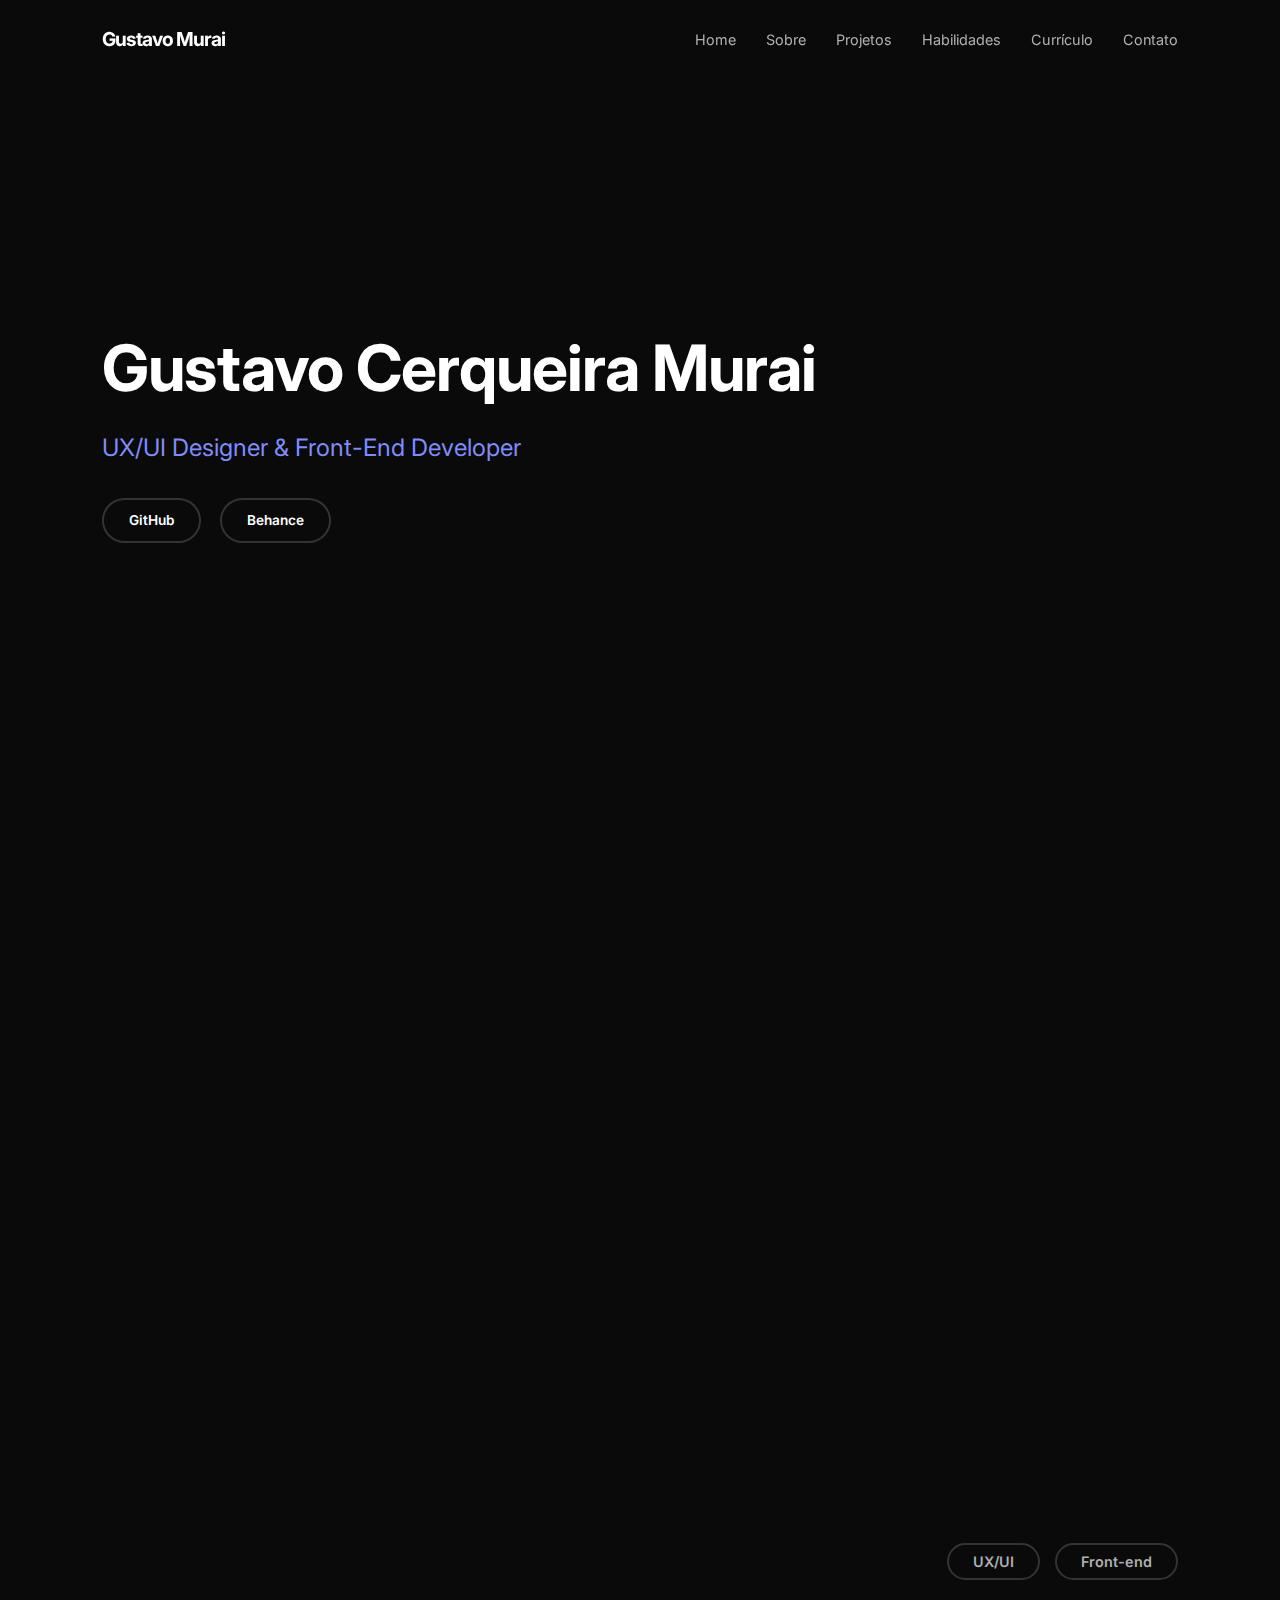
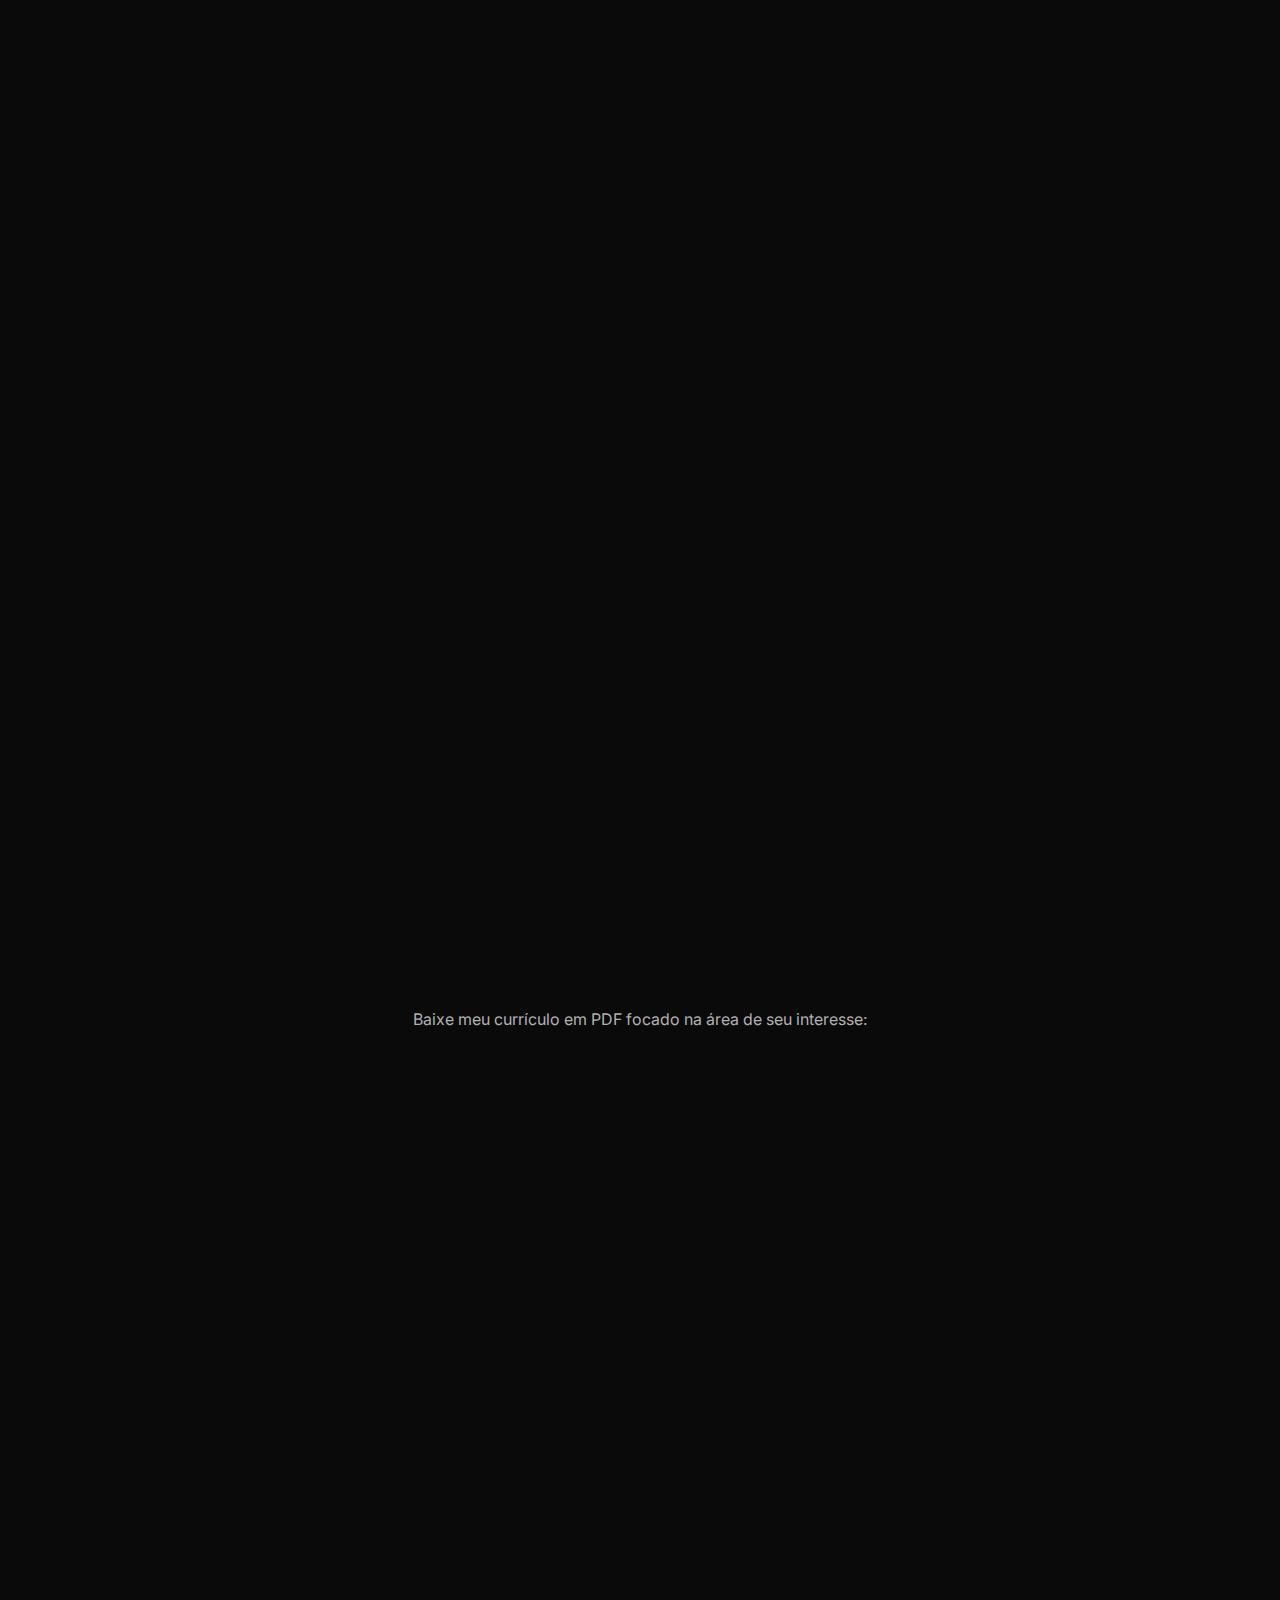
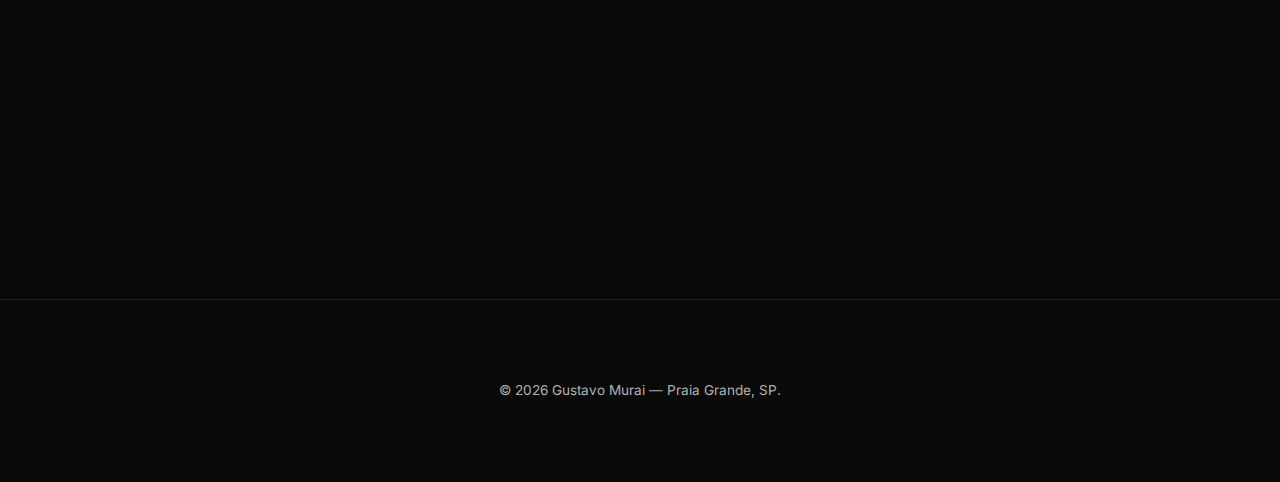
<file: index.html>
<!DOCTYPE html>
<html lang="pt-BR">
<head>
    <meta charset="UTF-8">
    <meta name="viewport" content="width=device-width, initial-scale=1.0">
    <title>Gustavo Murai | UX/UI & Front-End</title>
    <link rel="stylesheet" href="style.css">
    <link rel="preconnect" href="https://fonts.googleapis.com">
    <link rel="preconnect" href="https://fonts.gstatic.com" crossorigin>
    <link href="https://fonts.googleapis.com/css2?family=Inter:wght@300;400;600;700&display=swap" rel="stylesheet">
</head>
<body>

<nav aria-label="Navegação principal">
    <div class="logo">Gustavo Murai</div>
    
    <div class="mobile-menu">
        <div class="line1"></div>
        <div class="line2"></div>
        <div class="line3"></div>
    </div>

    <ul class="nav-list">
        <li><a href="#hero">Home</a></li>
        <li><a href="#sobre">Sobre</a></li>
        <li><a href="#projetos">Projetos</a></li>
        <li><a href="#habilidades">Habilidades</a></li>
        <li><a href="#curriculo">Currículo</a></li>
        <li><a href="#contato" class="btn-contato">Contato</a></li>
    </ul>
</nav>

<main>
    <header id="hero">
        <div class="hero-content">
            <h1>Gustavo Cerqueira Murai</h1>
            <p class="subtitle">UX/UI Designer & Front-End Developer</p>
            <div class="hero-links">
                <a href="https://github.com/gustavomurai" target="_blank" class="btn-hero">GitHub</a>
                <a href="https://www.behance.net/gustavomurai" target="_blank" class="btn-hero">Behance</a>
            </div>
        </div>
    </header>

    <section id="sobre">
        <div class="sobre-container">
            <div class="sobre-texto">
                <h2 class="section-title">Sobre Mim</h2>
                <p>Sou um <strong>Desenvolvedor Front-End e UX/UI Designer</strong> que atua na ponte entre a criatividade e a engenharia. Não apenas desenho interfaces no Figma, mas as transformo em código funcional, performático e acessível.</p>
                <p>Graduando em Análise e Desenvolvimento de Sistemas pelo <strong>IFSP</strong> e com formação em UX Design pela <strong>Alura</strong>, possuo sólida base técnica em <strong>HTML, CSS, JavaScript, Angular e Node.js</strong>, aliada a metodologias ágeis como Scrum e Kanban.</p>
                <p>Meu foco é transformar problemas complexos em soluções digitais intuitivas, aplicando Design Thinking e UCD (Design Centrado no Usuário) para entregar produtos que geram impacto real.</p>
            </div>
            <div class="sobre-foto">
                <img src="images/perfil.jpg" alt="Foto de perfil de Gustavo Murai">
            </div>
        </div>
    </section>

    <section id="projetos">
        <div class="projetos-header">
            <h2 class="section-title">Projetos</h2>
            <div class="filter-buttons">
                <button class="filter-btn" data-filter="ux">UX/UI</button>
                <button class="filter-btn" data-filter="front">Front-end</button>
            </div>
        </div>
        <div class="grid-projetos">
            <article class="card" data-category="ux" data-link="https://www.behance.net/gallery/220600085/Gusto-UXUI-de-App-Mobile-para-Cafeteria">
                <img src="images/gusto-thumbnail.png" alt="Projeto Gusto Cafeteria">
                <div class="card-info">
                    <h3>Gusto – App de Cafeteria <span class="project-tag ux">UX/UI</span></h3>
                    <p>Design System completo com componentes reutilizáveis e foco em usabilidade.</p>
                </div>
            </article>
            <article class="card" data-category="ux" data-link="https://www.behance.net/gallery/235451487/Doativa-UXUI-de-App-Mobile-para-Doacao">
                <img src="images/doativa-thumbnail.png" alt="Projeto Doativa">
                <div class="card-info">
                    <h3>Doativa <span class="project-tag ux">UX/UI</span></h3>
                    <p>Projeto de UX/UI voltado à inclusão social e arquitetura da informação.</p>
                </div>
            </article>
            <article class="card" data-category="ux" data-link="https://www.behance.net/gallery/220630751/Gusto-UXUI-de-App-Mobile-para-game-infantil">
                <img src="images/gusto-game-thumbnail.png" alt="Projeto Gusto Game Infantil">
                <div class="card-info">
                    <h3>Gusto – Game Infantil <span class="project-tag ux">UX/UI</span></h3>
                    <p>App mobile com interface lúdica e gamificada, focado na experiência do usuário infantil.</p>
                </div>
            </article>
            <article class="card" data-category="front" data-link="https://github.com/gustavomurai/Aplicativo-Clima">
                <img src="images/clima-thumbnail.png" alt="Dashboard de Clima">
                <div class="card-info">
                    <h3>Dashboard de Clima <span class="project-tag front">Front-end</span></h3>
                    <p>Interface responsiva com integração de APIs e dados em tempo real.</p>
                </div>
            </article>
            <article class="card" data-category="front" data-link="https://github.com/gustavomurai/gestao-tarefas-oficial">
                <img src="images/gestao-tarefas-thumbnail.png" alt="Gestão de Tarefas Online">
                <div class="card-info">
                    <h3>Gestão de Tarefas Online <span class="project-tag front">Front-end</span></h3>
                    <p>CRUD para gestão de tarefas, desenvolvido com Angular no front-end e Node.js no back-end.</p>
                </div>
            </article>
        </div>
    </section>

    <section id="habilidades">
        <h2 class="section-title">Habilidades Técnicas</h2>
        <div class="skills-wrapper">
            
            <div class="skill-category">
                <h3 class="skill-title ux">UX/UI Design</h3>
                <div class="skills-list ux">
                    <span>Figma</span>
                    <span>UX Research</span>
                    <span>Design Thinking</span>
                    <span>Wireframing</span>
                    <span>Prototipagem</span>
                    <span>Design System</span>
                    <span>Atomic Design</span>
                    <span>User Flows</span>
                    <span>Usabilidade</span>
                    <span>Acessibilidade (WCAG)</span>
                </div>
            </div>

            <div class="skill-category">
                <h3 class="skill-title front">Front-End</h3>
                <div class="skills-list front">
                    <span>HTML5</span>
                    <span>CSS3</span>
                    <span>JavaScript</span>
                    <span>TypeScript</span>
                    <span>Angular</span>
                    <span>React</span>
                    <span>Responsividade</span>
                    <span>Flexbox</span>
                    <span>CSS Grid</span>
                    <span>Animações CSS</span>
                    <span>APIs REST</span>
                </div>
            </div>

            <div class="skill-category">
                <h3 class="skill-title tools">Ferramentas & Dados</h3>
                <div class="skills-list tools">
                    <span>Git</span>
                    <span>GitHub</span>
                    <span>Node.js</span>
                    <span>SQL Server</span>
                    <span>Power BI</span>
                    <span>VS Code</span>
                </div>
            </div>

            <div class="skill-category">
                <h3 class="skill-title general">Soft Skills</h3>
                <div class="skills-list general">
                    <span>Metodologias Ágeis (Scrum)</span>
                    <span>Trabalho em Equipe</span>
                    <span>Comunicação</span>
                    <span>Resolução de Problemas</span>
                    <span>Inglês Avançado</span>
                </div>
            </div>

        </div>
    </section>

    <section id="curriculo">
        <h2 class="section-title">Currículo</h2>
        <p class="curriculo-texto">Baixe meu currículo em PDF focado na área de seu interesse:</p>
        <div class="curriculo-container">
            <a href="documents/curriculo-ux-ui.pdf" download class="card-curriculo">
                <div class="icon-cv">🎨</div>
                <div class="info-cv">
                    <h3>UX/UI Designer</h3>
                    <span>Baixar PDF</span>
                </div>
            </a>
            <a href="documents/curriculo-front-end.pdf" download class="card-curriculo">
                <div class="icon-cv">💻</div>
                <div class="info-cv">
                    <h3>Front-End Dev</h3>
                    <span>Baixar PDF</span>
                </div>
            </a>
        </div>
    </section>

    <section id="contato">
        <h2 class="section-title">Contato</h2>
        <p class="contato-texto">Estou disponível para novos projetos e oportunidades. <br> Sinta-se à vontade para me mandar um "oi" ou discutir uma ideia.</p>
        <div class="email-destaque">muraigustavo@gmail.com</div>
        <div class="contato-links">
            <a href="https://www.linkedin.com/in/gustavomurai/" target="_blank" rel="noopener noreferrer" class="btn-social">LinkedIn</a>
            <a href="https://github.com/gustavomurai" target="_blank" rel="noopener noreferrer" class="btn-social">GitHub</a>
        </div>
    </section>
</main>

<footer>
    <p>&copy; 2026 Gustavo Murai — Praia Grande, SP.</p>
</footer>

<script src="script.js"></script>
</body>
</html>
</file>
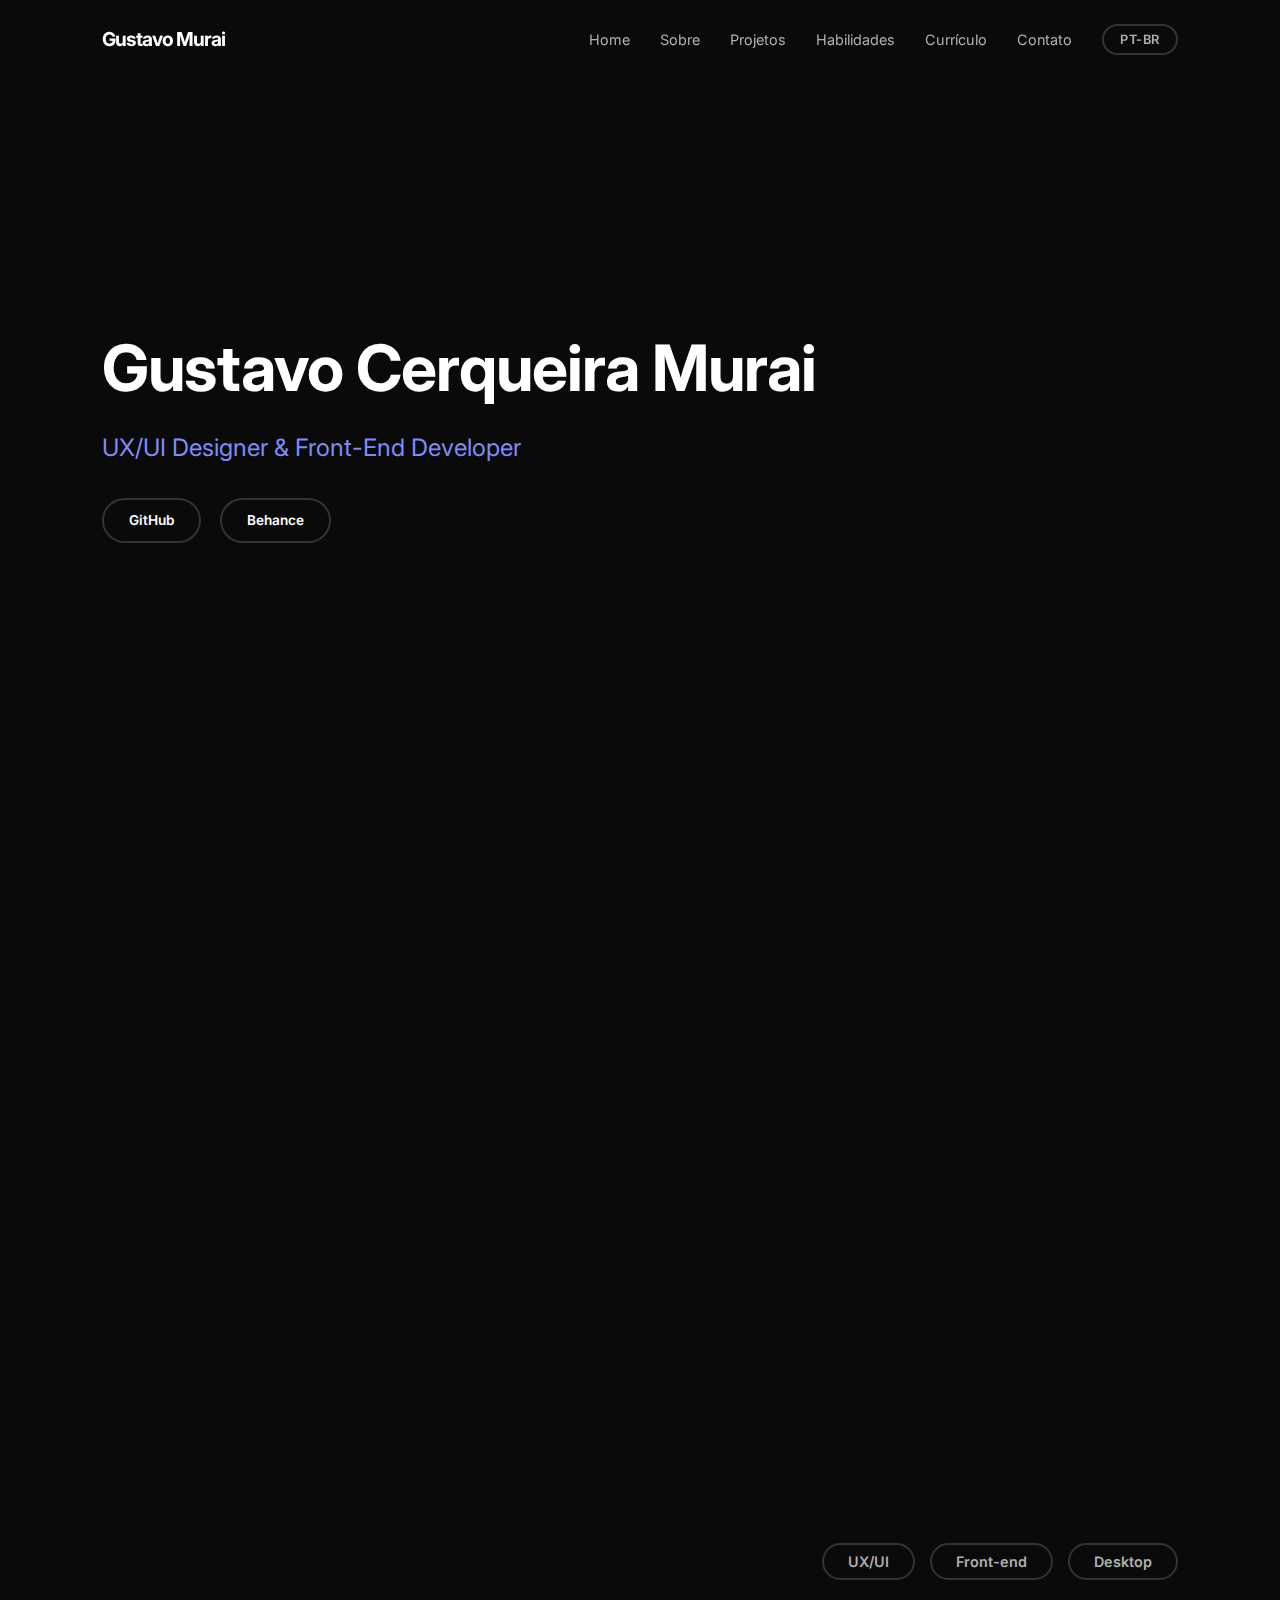
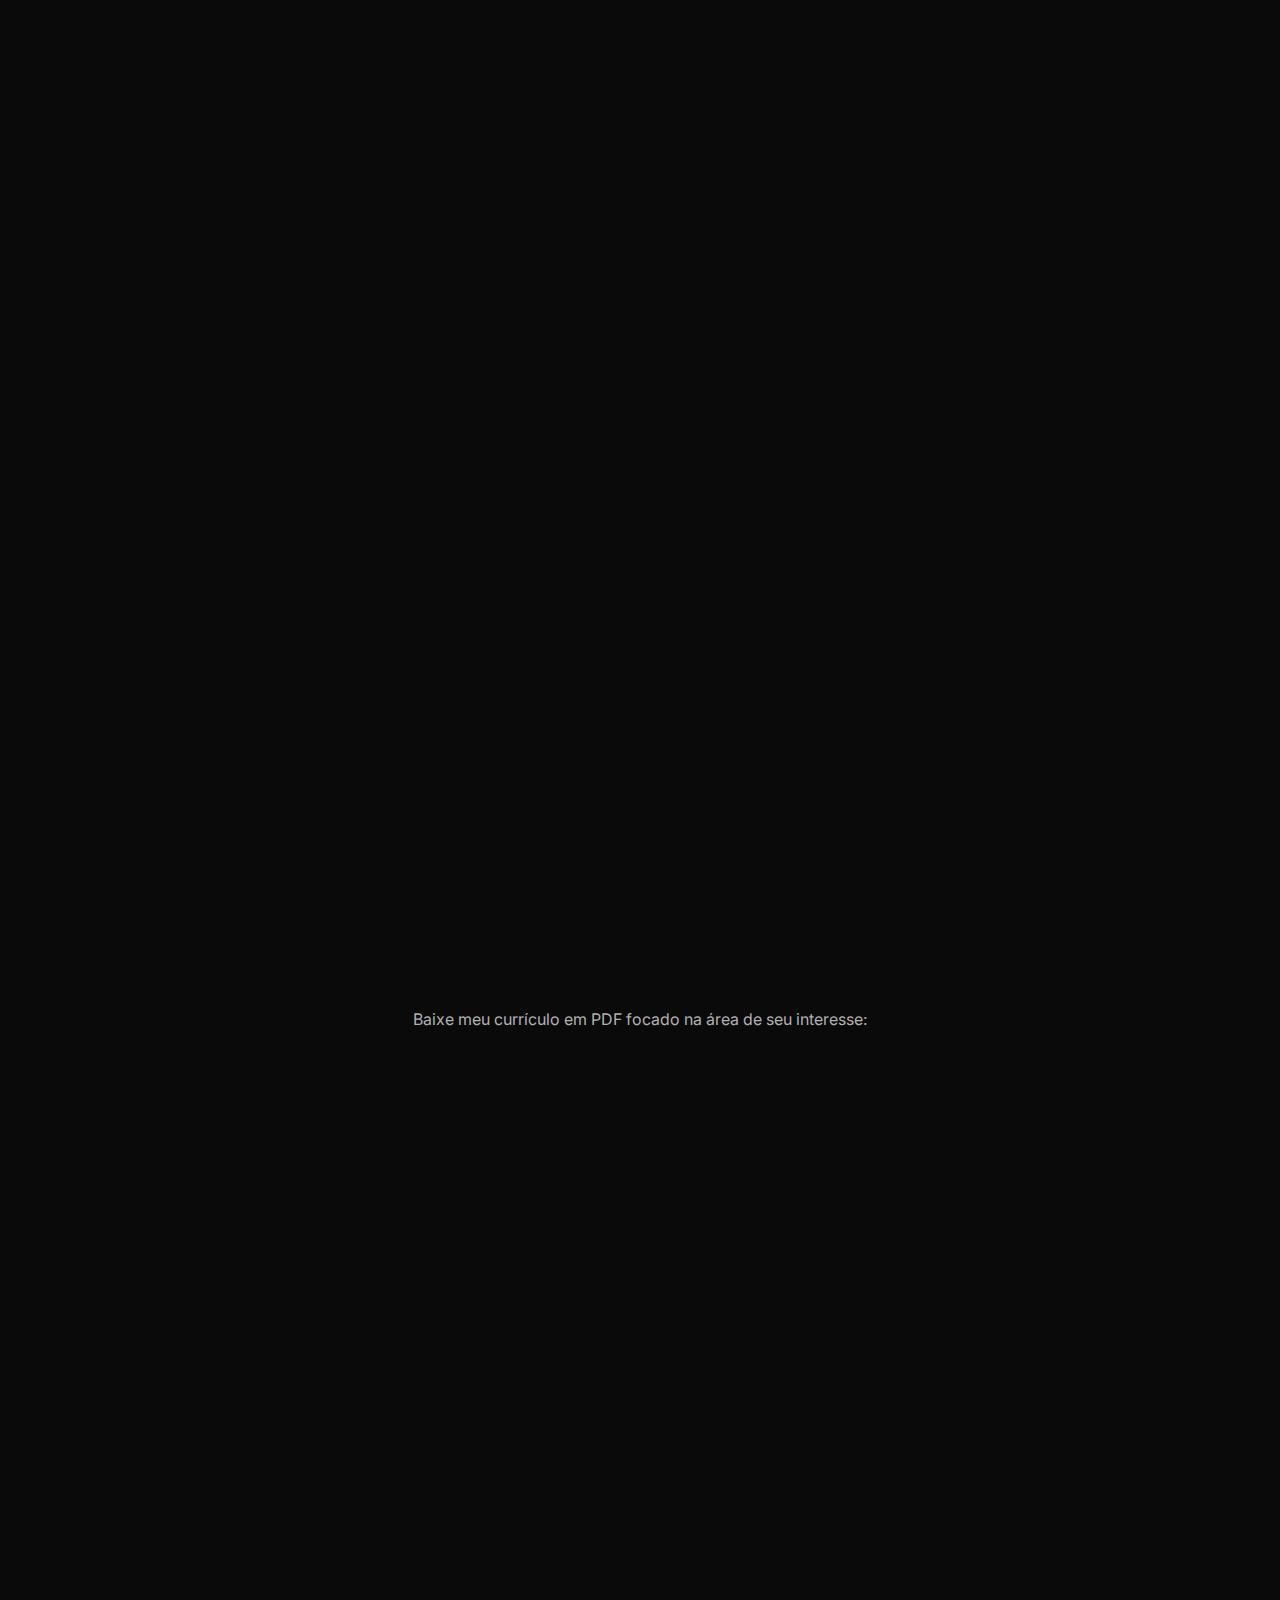
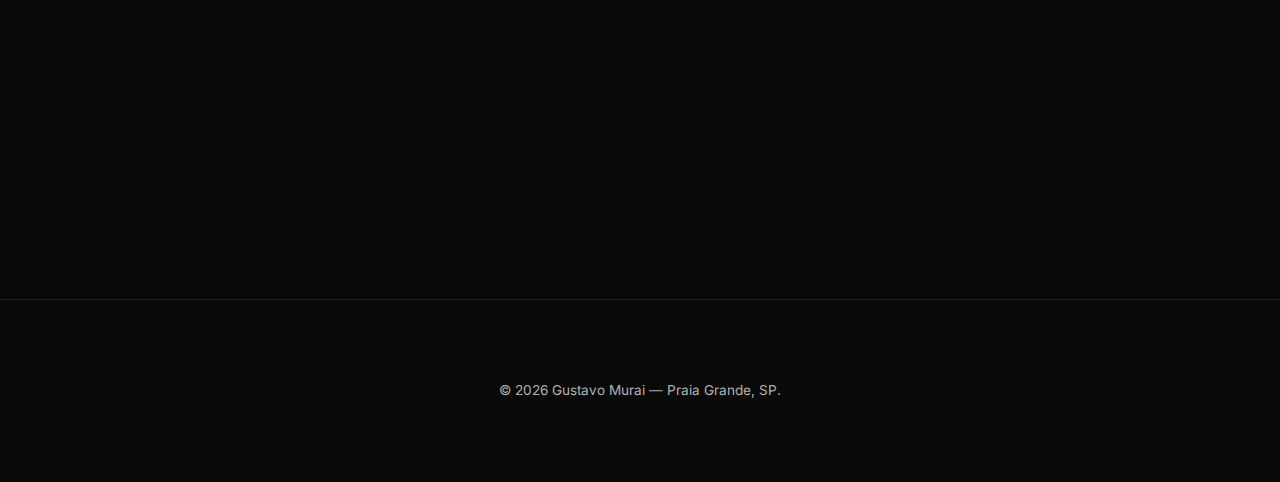
<file: meu-portflolio/index.html>
<!DOCTYPE html>
<html lang="pt-BR">
<head>
  <meta charset="UTF-8">
  <meta name="viewport" content="width=device-width, initial-scale=1.0">
  <title>Gustavo Murai | UX/UI & Front-End</title>
  
  <link rel="stylesheet" href="style.css">
  
  <link rel="preconnect" href="https://fonts.googleapis.com">
  <link rel="preconnect" href="https://fonts.gstatic.com" crossorigin>
  <link href="https://fonts.googleapis.com/css2?family=Inter:wght@300;400;600;700&display=swap" rel="stylesheet">
</head>
<body>

  <nav aria-label="Navegação principal">
    <div class="logo">Gustavo Murai</div>
    
    <div class="mobile-menu">
      <div class="line1"></div>
      <div class="line2"></div>
      <div class="line3"></div>
    </div>

    <ul class="nav-list">
      <li><a href="#hero" data-i18n="nav_home">Home</a></li>
      <li><a href="#sobre" data-i18n="nav_about">Sobre</a></li>
      <li><a href="#projetos" data-i18n="nav_projects">Projetos</a></li>
      <li><a href="#habilidades" data-i18n="nav_skills">Habilidades</a></li>
      <li><a href="#curriculo" data-i18n="nav_resume">Currículo</a></li>
      <li><a href="#contato" class="btn-contato" data-i18n="nav_contact">Contato</a></li>
      <li><button id="language-toggle" class="btn-lang">PT-BR</button></li>
    </ul>
  </nav>

  <main>
    <header id="hero">
      <div class="hero-content">
        <h1>Gustavo Cerqueira Murai</h1>
        <p class="subtitle" data-i18n="hero_subtitle">UX/UI Designer & Front-End Developer</p>
        
        <div class="hero-links">
          <a href="https://github.com/gustavomurai" target="_blank" rel="noopener noreferrer" class="btn-hero">GitHub</a>
          <a href="https://www.behance.net/gustavomurai" target="_blank" rel="noopener noreferrer" class="btn-hero">Behance</a>
        </div>
      </div>
    </header>

    <section id="sobre">
      <div class="sobre-container">
        <div class="sobre-texto">
          <h2 class="section-title" data-i18n="about_title">Sobre Mim</h2>
          
          <p data-i18n="about_text_1">
            Sou um <strong>Desenvolvedor Front-End e UX/UI Designer</strong> que atua na ponte entre a criatividade e a engenharia. Não apenas desenho interfaces no Figma, mas as transformo em código funcional, performático e acessível.
          </p>
          
          <p data-i18n="about_text_2">
            Graduando em Análise e Desenvolvimento de Sistemas pelo <strong>IFSP</strong> e com formação em UX Design pela <strong>Alura</strong>, possuo sólida base técnica em <strong>HTML, CSS, JavaScript, Angular e Node.js</strong>, aliada a metodologias ágeis como Scrum e Kanban.
          </p>
          
          <p data-i18n="about_text_3">
            Meu foco é transformar problemas complexos em soluções digitais intuitivas, aplicando Design Thinking e UCD (Design Centrado no Usuário) para entregar produtos que geram impacto real.
          </p>
        </div>

        <div class="sobre-foto">
          <img src="images/perfil.jpg" alt="Foto de perfil de Gustavo Murai">
        </div>
      </div>
    </section>

    <section id="projetos">
      <div class="projetos-header">
        <h2 class="section-title" data-i18n="projects_title">Projetos</h2>
        <div class="filter-buttons">
          <button class="filter-btn" data-filter="ux">UX/UI</button>
          <button class="filter-btn" data-filter="front">Front-end</button>
          <button class="filter-btn" data-filter="desktop">Desktop</button>
        </div>
      </div>

      <div class="grid-projetos">
        <article class="card" data-category="ux" data-link="https://www.behance.net/gallery/220600085/Gusto-UXUI-de-App-Mobile-para-Cafeteria">
          <img src="images/gusto-thumbnail.png" alt="Projeto Gusto Cafeteria">
          <div class="card-info">
            <h3>Gusto – App de Cafeteria <span class="project-tag ux">UX/UI</span></h3>
            <p data-i18n="project_gusto">Design System completo com componentes reutilizáveis e foco em usabilidade.</p>
          </div>
        </article>

        <article class="card" data-category="ux" data-link="https://www.behance.net/gallery/235451487/Doativa-UXUI-de-App-Mobile-para-Doacao">
          <img src="images/doativa-thumbnail.png" alt="Projeto Doativa">
          <div class="card-info">
            <h3>Doativa - App de Doação <span class="project-tag ux">UX/UI</span></h3>
            <p data-i18n="project_doativa">Projeto de UX/UI voltado à inclusão social e arquitetura da informação.</p>
          </div>
        </article>
        
        <article class="card" data-category="ux" data-link="https://www.behance.net/gallery/220630751/Gusto-UXUI-de-App-Mobile-para-game-infantil">
          <img src="images/gusto-game-thumbnail.png" alt="Projeto Color Fruit">
          <div class="card-info">
            <h3>Color Fruit - Game infantil<span class="project-tag ux">UX/UI</span></h3>
            <p data-i18n="project_colorfruit">App mobile com interface lúdica e gamificada, focado na experiência do usuário infantil.</p>
          </div>
        </article>

        <article class="card" data-category="front" data-link="https://github.com/gustavomurai/Aplicativo-Clima">
          <img src="images/clima-thumbnail.png" alt="Dashboard de Clima">
          <div class="card-info">
            <h3>Dashboard de Clima <span class="project-tag front">Front-end</span></h3>
            <p data-i18n="project_weather">Interface responsiva com integração de APIs e dados em tempo real.</p>
          </div>
        </article>

        <article class="card" data-category="front" data-link="https://github.com/gustavomurai/crud-tarefas-react">
          <img src="images/taskflow-thumbnail.png" alt="Gestão de tarefas com React">
          <div class="card-info">
            <h3>Gestão de tarefas com React <span class="project-tag front">Front-end</span></h3>
            <p data-i18n="project_weather">CRUD de tarefas desenvolvido em React.</p>
          </div>
        </article>

        <article class="card" data-category="front" data-link="https://github.com/gustavomurai/gestao-tarefas-oficial">
          <img src="images/gestao-tarefas-thumbnail.png" alt="Gestão de Tarefas Online">
          <div class="card-info">
            <h3>Gestão de Tarefas Online <span class="project-tag front">Front-end</span></h3>
            <p data-i18n="project_tasks">CRUD para gestão de tarefas, desenvolvido com Angular no front-end e Node.js no back-end.</p>
          </div>
        </article>

        <article class="card" data-category="desktop" data-link="https://github.com/gustavomurai/Fylo">
          <img src="images/fylo-thumbnail.png" alt="Fylo - Aplicativo Desktop">
          <div class="card-info">
            <h3>Fylo - App Desktop <span class="project-tag desktop">Desktop</span></h3>
            <p data-i18n="project_fylo">Aplicativo desktop de conversão universal.</p>
          </div>
        </article>
      </div>
    </section>

    <section id="habilidades">
      <h2 class="section-title" data-i18n="skills_title">Habilidades Técnicas</h2>
      
      <div class="skills-wrapper">
        <div class="skill-category">
          <h3 class="skill-title ux">UX/UI Design</h3>
          <div class="skills-list ux">
            <span>Figma</span>
            <span>UX Research</span>
            <span>Design Thinking</span>
            <span>Wireframing</span>
            <span>Prototipagem</span>
            <span>Design System</span>
            <span>Atomic Design</span>
            <span>User Flows</span>
            <span data-i18n="skill_usability">Usabilidade</span>
            <span data-i18n="skill_accessibility">Acessibilidade (WCAG)</span>
          </div>
        </div>

        <div class="skill-category">
          <h3 class="skill-title front">Front-End</h3>
          <div class="skills-list front">
            <span>HTML5</span>
            <span>CSS3</span>
            <span>JavaScript</span>
            <span>TypeScript</span>
            <span>Angular</span>
            <span>React</span>
            <span data-i18n="skill_responsive">Responsividade</span>
            <span>Flexbox</span>
            <span>CSS Grid</span>
            <span data-i18n="skill_animations">Animações CSS</span>
            <span>APIs REST</span>
          </div>
        </div>

        <div class="skill-category">
          <h3 class="skill-title tools" data-i18n="tools_title">Ferramentas & Dados</h3>
          <div class="skills-list tools">
            <span>Git</span>
            <span>GitHub</span>
            <span>Node.js</span>
            <span>SQL Server</span>
            <span>Power BI</span>
            <span>VS Code</span>
          </div>
        </div>

        <div class="skill-category">
          <h3 class="skill-title general">Soft Skills</h3>
          <div class="skills-list general">
            <span data-i18n="soft_agile">Metodologias Ágeis (Scrum)</span>
            <span data-i18n="soft_teamwork">Trabalho em Equipe</span>
            <span data-i18n="soft_communication">Comunicação</span>
            <span data-i18n="soft_problem">Resolução de Problemas</span>
            <span data-i18n="soft_english">Inglês Avançado</span>
          </div>
        </div>
      </div>
    </section>

    <section id="curriculo">
      <h2 class="section-title" data-i18n="resume_title">Currículo</h2>
      <p class="curriculo-texto" data-i18n="resume_text">Baixe meu currículo em PDF focado na área de seu interesse:</p>
      
      <div class="curriculo-container">
        <a href="documents/curriculo-uxui-gustavomurai.pdf" download class="card-curriculo">
          <div class="icon-cv">🎨</div>
          <div class="info-cv">
            <h3>UX/UI Designer</h3>
            <span data-i18n="btn_download">Baixar PDF</span>
          </div>
        </a>
        
        <a href="documents/curriculo-front-end-gustavomurai.pdf" download class="card-curriculo">
          <div class="icon-cv">💻</div>
          <div class="info-cv">
            <h3>Front-End Dev</h3>
            <span data-i18n="btn_download">Baixar PDF</span>
          </div>
        </a>
      </div>
    </section>

    <section id="contato">
      <h2 class="section-title" data-i18n="contact_title">Contato</h2>
      <p class="contato-texto" data-i18n="contact_text">Estou disponível para novos projetos e oportunidades. <br> Sinta-se à vontade para me mandar um "oi" ou discutir uma ideia.</p>
      
      <div class="email-destaque">muraigustavo@gmail.com</div>
      
      <div class="contato-links">
        <a href="https://www.linkedin.com/in/gustavomurai/" target="_blank" rel="noopener noreferrer" class="btn-social">LinkedIn</a>
        <a href="https://github.com/gustavomurai" target="_blank" rel="noopener noreferrer" class="btn-social">GitHub</a>
      </div>
    </section>
  </main>

  <footer>
    <p>&copy; 2026 Gustavo Murai — Praia Grande, SP.</p>
  </footer>

  <script src="script.js"></script>
</body>
</html>
</file>
<file: style.css>
:root {
    --bg-color: #0a0a0a;
    --card-bg: #141414;
    --text-primary: #ffffff;
    --text-secondary: #b0b0b0;
    --accent: #818cf8;
    --ux-color: #f63c9c;
    --front-color: #3b82f6;
    --tools-color: #22c55e;
    --general-color: #f97316;
}

* {
    margin: 0;
    padding: 0;
    box-sizing: border-box;
}

html, body {
    overflow-x: hidden;
    width: 100%;
}

body {
    background-color: var(--bg-color);
    color: var(--text-primary);
    font-family: 'Inter', sans-serif;
    line-height: 1.6;
    padding-top: 80px; 
}

/* NAV */
nav {
    display: flex;
    justify-content: space-between;
    align-items: center;
    padding: 1.5rem 8%;
    position: fixed;
    width: 100%;
    top: 0;
    left: 0;
    background: rgba(10, 10, 10, 0.98);
    z-index: 1000;
    transition: transform 0.4s ease-in-out;
    box-shadow: none;
    border: none;
}

/* Classe para esconder o menu */
nav.nav-hidden {
    transform: translateY(-100%);
}

.logo {
    font-weight: 700;
    font-size: 1.2rem;
    letter-spacing: -1px;
}

.nav-list {
    display: flex;
    list-style: none;
    gap: 30px;
    align-items: center; /* Alinha o botão com o texto */
}

.nav-list a {
    color: var(--text-secondary);
    text-decoration: none;
    font-size: 0.9rem;
    transition: color 0.3s;
}

.nav-list a:hover {
    color: var(--text-primary);
}

/* BOTÃO DE IDIOMA */
.btn-lang {
    background: transparent;
    border: 2px solid #333;
    color: var(--text-secondary);
    padding: 6px 16px;
    border-radius: 20px;
    cursor: pointer;
    font-size: 0.8rem;
    font-family: 'Inter', sans-serif;
    font-weight: 600;
    text-transform: uppercase; /* Garante Maiúsculas */
    transition: all 0.3s ease;
    letter-spacing: 0.5px;
}

.btn-lang:hover {
    border-color: var(--accent);
    color: var(--text-primary);
}

/* MENU MOBILE */
.mobile-menu {
    display: none;
    cursor: pointer;
}

.mobile-menu div {
    width: 28px;
    height: 3px;
    background: #fff;
    margin: 6px;
    transition: 0.3s;
}

/* HERO */
#hero {
    padding: 140px 8% 160px;
    min-height: 80vh;
    display: flex;
    align-items: center;
}

h1 {
    font-size: clamp(2.5rem, 8vw, 4rem);
    font-weight: 700;
    margin-bottom: 10px;
    letter-spacing: -1px;
}

.subtitle {
    font-size: 1.5rem;
    color: var(--accent);
    margin-bottom: 30px;
}

.btn-hero {
    display: inline-block;
    padding: 10px 25px;
    border-radius: 30px;
    border: 2px solid #333;
    color: var(--text-primary);
    font-size: 0.85rem;
    font-weight: 600;
    text-decoration: none;
    margin-right: 15px;
    transition: all 0.3s ease;
}

.btn-hero:hover {
    border-color: var(--accent);
    color: var(--accent);
    transform: translateY(-2px);
}

/* SEÇÕES */
section {
    padding: 100px 8% 0;
}

.section-title {
    display: inline-block;
    margin-bottom: 60px;
    padding: 8px 22px;
    font-size: 1.5rem;
    font-weight: 600;
    border: 2px solid #333;
    border-radius: 999px;
}

/* PROJETOS */
.projetos-header {
    display: flex;
    justify-content: space-between;
    align-items: center;
    margin-bottom: 60px;
    flex-wrap: wrap;
    gap: 20px;
}

.projetos-header .section-title {
    margin-bottom: 0;
}

.filter-buttons {
    display: flex;
    gap: 15px;
}

.filter-btn {
    background: transparent;
    border: 2px solid #333;
    color: #b0b0b0;
    padding: 8px 24px;
    border-radius: 999px;
    font-family: 'Inter', sans-serif;
    font-weight: 600;
    font-size: 0.9rem;
    cursor: pointer;
    transition: border-color 0.3s ease, color 0.3s ease, box-shadow 0.3s ease;
}

.filter-btn[data-filter="ux"]:hover,
.filter-btn[data-filter="ux"].active {
    border-color: var(--ux-color);
    color: var(--ux-color);
    box-shadow: 0 0 10px rgba(246, 60, 156, 0.2);
}

.filter-btn[data-filter="front"]:hover,
.filter-btn[data-filter="front"].active {
    border-color: var(--front-color);
    color: var(--front-color);
    box-shadow: 0 0 10px rgba(59, 130, 246, 0.2);
}

/* SOBRE */
.sobre-container {
    display: flex;
    gap: 50px;
    justify-content: space-between;
    align-items: flex-start;
}

.sobre-texto p {
    max-width: 650px;
    color: var(--text-secondary);
    font-size: 1.15rem;
    line-height: 1.75;
    margin-bottom: 20px;
}

.sobre-foto img {
    width: 100%;
    max-width: 420px;
    height: auto;
    object-fit: cover;
    border-radius: 28px;
    border: 2px solid #222;
    transition: transform 0.3s ease;
}

.sobre-foto img:hover {
    transform: scale(1.02);
    border-color: var(--accent);
}

/* GRID */
.grid-projetos {
    display: grid;
    grid-template-columns: repeat(4, 1fr);
    gap: 32px;
}

.card {
    background-color: #1f1f1f;
    border-radius: 20px;
    overflow: hidden;
    cursor: pointer;
    backface-visibility: hidden;
    transform: translateZ(0);
    transition: transform 0.3s ease, box-shadow 0.3s ease, opacity 0.3s ease;
}

.card:hover {
    transform: translateY(-6px);
    box-shadow: 0 12px 30px rgba(0,0,0,0.4);
}

.card img {
    width: 100%;
    height: 400px;
    object-fit: cover;
    display: block;
}

.card-info {
    padding: 20px;
}

.card-info h3 {
    font-size: 1.1rem;
    font-weight: 600;
    color: #ffffff;
    margin-bottom: 8px;
    display: flex;
    align-items: center;
    flex-wrap: wrap;
    gap: 10px;
}

.project-tag {
    display: inline-block;
    padding: 4px 12px;
    border-radius: 999px;
    font-size: 0.75rem;
    font-weight: 700;
    text-transform: uppercase;
    letter-spacing: 0.5px;
    background: transparent;
    border-width: 2px;
    border-style: solid;
    transform: translateZ(0); 
}

.project-tag.ux { border-color: var(--ux-color); color: var(--ux-color); }
.project-tag.front { border-color: var(--front-color); color: var(--front-color); }

.card-info p {
    font-size: 0.95rem;
    color: #bdbdbd;
    line-height: 1.5;
}

.card, .card * {
    text-decoration: none;
    color: inherit;
}

/* HABILIDADES */
.skills-wrapper {
    display: grid;
    grid-template-columns: repeat(auto-fit, minmax(280px, 1fr));
    gap: 40px;
    padding-bottom: 160px;
}

.skill-title {
    font-size: 1.1rem;
    margin-bottom: 20px;
    border-bottom: 1px solid #222;
    padding-bottom: 10px;
}

.skill-title.ux { color: var(--ux-color); }
.skill-title.front { color: var(--front-color); }
.skill-title.tools { color: var(--tools-color); }
.skill-title.general { color: var(--general-color); }

.skills-list {
    display: flex;
    flex-wrap: wrap;
    gap: 12px;
}

.skills-list span {
    padding: 10px 22px;
    background: #1a1a1a;
    border-radius: 50px;
    font-size: 0.85rem;
    color: var(--text-secondary);
    border: 2px solid #333;
    transition: all 0.3s ease;
    cursor: default;
}

.skills-list.ux span:hover { border-color: var(--ux-color); color: var(--ux-color); }
.skills-list.front span:hover { border-color: var(--front-color); color: var(--front-color); }
.skills-list.tools span:hover { border-color: var(--tools-color); color: var(--tools-color); }
.skills-list.general span:hover { border-color: var(--general-color); color: var(--general-color); }

/* CURRÍCULO */
#curriculo {
    padding-bottom: 120px;
    text-align: center;
}

.curriculo-texto {
    color: var(--text-secondary);
    margin-bottom: 40px;
}

.curriculo-container {
    display: flex;
    justify-content: center;
    gap: 30px;
    flex-wrap: wrap;
}

.card-curriculo {
    display: flex;
    align-items: center;
    background: #1f1f1f;
    border: 2px solid #333;
    padding: 20px 30px;
    border-radius: 50px;
    text-decoration: none;
    transition: all 0.3s ease;
    width: 280px;
}

.card-curriculo:hover {
    border-color: var(--accent);
    transform: translateY(-5px);
    background: #252525;
}

.icon-cv {
    font-size: 2rem;
    margin-right: 20px;
    background: rgba(255, 255, 255, 0.05);
    width: 50px;
    height: 50px;
    display: flex;
    align-items: center;
    justify-content: center;
    border-radius: 50%;
}

.info-cv { text-align: left; }
.info-cv h3 { font-size: 1rem; color: var(--text-primary); margin-bottom: 4px; }
.info-cv span { font-size: 0.85rem; color: var(--accent); font-weight: 600; text-transform: uppercase; letter-spacing: 0.5px; }

/* CONTATO */
#contato {
    text-align: center;
    padding-bottom: 120px;
}

.contato-texto {
    max-width: 600px;
    margin: 0 auto 40px;
    color: var(--text-secondary);
    font-size: 1.1rem;
}

.email-destaque {
    display: inline-block;
    font-size: clamp(1.2rem, 4vw, 2rem);
    font-weight: 600;
    color: #ffffff;
    margin-bottom: 40px;
    border: 2px solid #ffffff;
    border-radius: 50px;
    padding: 15px 40px;
    user-select: all;
    -webkit-user-select: all;
    cursor: text;
}

.email-destaque:hover { border-color: var(--accent); color: var(--accent); }

.contato-links {
    display: flex;
    justify-content: center;
    gap: 20px;
}

.btn-social {
    color: var(--text-secondary);
    text-decoration: none;
    font-size: 1rem;
    font-weight: 500;
    padding: 10px 20px;
    border-radius: 999px;
    background: #1a1a1a;
    border: 1px solid #333;
    transition: all 0.3s ease;
}

.btn-social:hover {
    border-color: var(--text-primary);
    color: var(--text-primary);
    background: #222;
    transform: translateY(-2px);
}

/* FOOTER */
footer {
    text-align: center;
    padding: 80px 8%;
    border-top: 1px solid #222;
    color: var(--text-secondary);
    font-size: 0.85rem;
}

/* ANIMATION */
.js-scroll { opacity: 0; transform: translateY(40px); transition: opacity 0.6s ease-out, transform 0.6s ease-out; }
.js-scroll-visible { opacity: 1; transform: translateY(0); }

/* RESPONSIVO */
@media (max-width: 992px) {
    nav { padding: 1.5rem 5%; justify-content: space-between; }
    .mobile-menu { display: block; z-index: 1001; }
    .nav-list {
        position: fixed; top: 0; right: 0; width: 100%; height: 100vh;
        background: #0a0a0a; flex-direction: column; align-items: center; justify-content: center; gap: 50px;
        transform: translateX(100%); transition: transform 0.3s ease-in-out; z-index: 999;
    }
    .nav-list.active { transform: translateX(0); }
    .nav-list a { font-size: 1.5rem; font-weight: 600; }
    .mobile-menu.active .line1 { transform: rotate(-45deg) translate(-5px, 6px); }
    .mobile-menu.active .line2 { opacity: 0; }
    .mobile-menu.active .line3 { transform: rotate(45deg) translate(-5px, -6px); }
    section { padding: 80px 5% 0; }
    #hero { padding: 60px 5% 80px; text-align: center; flex-direction: column; }
    h1 { font-size: 2.5rem; }
    .sobre-container { flex-direction: column; align-items: center; gap: 40px; text-align: center; }
    .grid-projetos { grid-template-columns: 1fr; }
    .projetos-header { flex-direction: column; align-items: flex-start; gap: 20px; }
    .skills-wrapper { grid-template-columns: 1fr; }
}
</file>
<file: meu-portflolio/style.css>
:root {
  --bg-color: #0a0a0a;
  --card-bg: #141414;
  --text-primary: #ffffff;
  --text-secondary: #b0b0b0;
  --accent: #818cf8;
  --ux-color: #f63c9c;
  --front-color: #3b82f6;
  --desktop-color: #e69b19;
  --tools-color: #22c55e;
  --general-color: #f97316;
}

/* --- Reset & Global --- */
* {
  margin: 0;
  padding: 0;
  box-sizing: border-box;
}

html, body {
  overflow-x: hidden;
  width: 100%;
}

body {
  background-color: var(--bg-color);
  color: var(--text-primary);
  font-family: 'Inter', sans-serif;
  line-height: 1.6;
  padding-top: 80px;
}

/* --- Navigation --- */
nav {
  display: flex;
  justify-content: space-between;
  align-items: center;
  padding: 1.5rem 8%;
  position: fixed;
  width: 100%;
  top: 0;
  left: 0;
  background: rgba(10, 10, 10, 0.98);
  z-index: 1000;
  transition: transform 0.4s ease-in-out;
  box-shadow: none;
  border: none;
}

nav.nav-hidden {
  transform: translateY(-100%);
}

.logo {
  font-weight: 700;
  font-size: 1.2rem;
  letter-spacing: -1px;
}

.nav-list {
  display: flex;
  list-style: none;
  gap: 30px;
  align-items: center;
}

.nav-list a {
  color: var(--text-secondary);
  text-decoration: none;
  font-size: 0.9rem;
  transition: color 0.3s;
}

.nav-list a:hover {
  color: var(--text-primary);
}

/* Language Button */
.btn-lang {
  background: transparent;
  border: 2px solid #333;
  color: var(--text-secondary);
  padding: 6px 16px;
  border-radius: 20px;
  cursor: pointer;
  font-size: 0.8rem;
  font-family: 'Inter', sans-serif;
  font-weight: 600;
  text-transform: uppercase;
  transition: all 0.3s ease;
  letter-spacing: 0.5px;
}

.btn-lang:hover {
  border-color: var(--accent);
  color: var(--text-primary);
}

/* Menu Mobile (Hamburger) */
.mobile-menu {
  display: none;
  cursor: pointer;
}

.mobile-menu div {
  width: 28px;
  height: 3px;
  background: #fff;
  margin: 6px;
  transition: 0.3s;
}

/* --- Hero Section --- */
#hero {
  padding: 140px 8% 160px;
  min-height: 80vh;
  display: flex;
  align-items: center;
}

h1 {
  font-size: clamp(2.5rem, 8vw, 4rem);
  font-weight: 700;
  margin-bottom: 10px;
  letter-spacing: -1px;
}

.subtitle {
  font-size: 1.5rem;
  color: var(--accent);
  margin-bottom: 30px;
}

.btn-hero {
  display: inline-block;
  padding: 10px 25px;
  border-radius: 30px;
  border: 2px solid #333;
  color: var(--text-primary);
  font-size: 0.85rem;
  font-weight: 600;
  text-decoration: none;
  margin-right: 15px;
  transition: all 0.3s ease;
}

.btn-hero:hover {
  border-color: var(--accent);
  color: var(--accent);
  transform: translateY(-2px);
}

/* --- General Sections --- */
section {
  padding: 100px 8% 0;
}

.section-title {
  display: inline-block;
  margin-bottom: 60px;
  padding: 8px 22px;
  font-size: 1.5rem;
  font-weight: 600;
  border: 2px solid #333;
  border-radius: 999px;
}

/* --- Projetos --- */
.projetos-header {
  display: flex;
  justify-content: space-between;
  align-items: center;
  margin-bottom: 60px;
  flex-wrap: wrap;
  gap: 20px;
}

.projetos-header .section-title {
  margin-bottom: 0;
}

.filter-buttons {
  display: flex;
  gap: 15px;
}

.filter-btn {
  background: transparent;
  border: 2px solid #333;
  color: #b0b0b0;
  padding: 8px 24px;
  border-radius: 999px;
  font-family: 'Inter', sans-serif;
  font-weight: 600;
  font-size: 0.9rem;
  cursor: pointer;
  transition: border-color 0.3s ease, color 0.3s ease, box-shadow 0.3s ease;
}

.filter-btn[data-filter="ux"]:hover,
.filter-btn[data-filter="ux"].active {
  border-color: var(--ux-color);
  color: var(--ux-color);
  box-shadow: 0 0 10px rgba(246, 60, 156, 0.2);
}

.filter-btn[data-filter="front"]:hover,
.filter-btn[data-filter="front"].active {
  border-color: var(--front-color);
  color: var(--front-color);
  box-shadow: 0 0 10px rgba(59, 130, 246, 0.2);
}

.filter-btn[data-filter="desktop"]:hover,
.filter-btn[data-filter="desktop"].active {
  border-color: var(--desktop-color);
  color: var(--desktop-color);
  box-shadow: 0 0 10px rgba(167, 139, 250, 0.2);
}

/* --- Sobre Mim --- */
.sobre-container {
  display: flex;
  gap: 50px;
  justify-content: space-between;
  align-items: flex-start;
}

.sobre-texto p {
  max-width: 650px;
  color: var(--text-secondary);
  font-size: 1.15rem;
  line-height: 1.75;
  margin-bottom: 20px;
}

.sobre-foto img {
  width: 100%;
  max-width: 420px;
  height: auto;
  object-fit: cover;
  border-radius: 28px;
  border: 2px solid #222;
  transition: transform 0.3s ease;
}

.sobre-foto img:hover {
  transform: scale(1.02);
  border-color: var(--accent);
}

/* --- Grid & Cards --- */
.grid-projetos {
  display: grid;
  grid-template-columns: repeat(4, 1fr);
  gap: 32px;
}

.card {
  background-color: #1f1f1f;
  border-radius: 20px;
  overflow: hidden;
  cursor: pointer;
  backface-visibility: hidden;
  transform: translateZ(0);
  transition: transform 0.3s ease, box-shadow 0.3s ease, opacity 0.3s ease;
}

.card:hover {
  transform: translateY(-6px);
  box-shadow: 0 12px 30px rgba(0,0,0,0.4);
}

.card img {
  width: 100%;
  height: 400px;
  object-fit: cover;
  display: block;
}

.card-info {
  padding: 20px;
}

.card-info h3 {
  font-size: 1.1rem;
  font-weight: 600;
  color: #ffffff;
  margin-bottom: 8px;
  display: flex;
  align-items: center;
  flex-wrap: wrap;
  gap: 10px;
}

.project-tag {
  display: inline-block;
  padding: 4px 12px;
  border-radius: 999px;
  font-size: 0.75rem;
  font-weight: 700;
  text-transform: uppercase;
  letter-spacing: 0.5px;
  background: transparent;
  border-width: 2px;
  border-style: solid;
  transform: translateZ(0);
}

.project-tag.ux { border-color: var(--ux-color); color: var(--ux-color); }
.project-tag.front { border-color: var(--front-color); color: var(--front-color); }
.project-tag.desktop { border-color: var(--desktop-color); color: var(--desktop-color); }

.card-info p {
  font-size: 0.95rem;
  color: #bdbdbd;
  line-height: 1.5;
}

.card, .card * {
  text-decoration: none;
  color: inherit;
}

/* --- Habilidades --- */
.skills-wrapper {
  display: grid;
  grid-template-columns: repeat(auto-fit, minmax(280px, 1fr));
  gap: 40px;
  padding-bottom: 160px;
}

.skill-title {
  font-size: 1.1rem;
  margin-bottom: 20px;
  border-bottom: 1px solid #222;
  padding-bottom: 10px;
}

.skill-title.ux { color: var(--ux-color); }
.skill-title.front { color: var(--front-color); }
.skill-title.tools { color: var(--tools-color); }
.skill-title.general { color: var(--general-color); }

.skills-list {
  display: flex;
  flex-wrap: wrap;
  gap: 12px;
}

.skills-list span {
  padding: 10px 22px;
  background: #1a1a1a;
  border-radius: 50px;
  font-size: 0.85rem;
  color: var(--text-secondary);
  border: 2px solid #333;
  transition: all 0.3s ease;
  cursor: default;
}

.skills-list.ux span:hover { border-color: var(--ux-color); color: var(--ux-color); }
.skills-list.front span:hover { border-color: var(--front-color); color: var(--front-color); }
.skills-list.tools span:hover { border-color: var(--tools-color); color: var(--tools-color); }
.skills-list.general span:hover { border-color: var(--general-color); color: var(--general-color); }

/* --- Currículo --- */
#curriculo {
  padding-bottom: 120px;
  text-align: center;
}

.curriculo-texto {
  color: var(--text-secondary);
  margin-bottom: 40px;
}

.curriculo-container {
  display: flex;
  justify-content: center;
  gap: 30px;
  flex-wrap: wrap;
}

.card-curriculo {
  display: flex;
  align-items: center;
  background: #1f1f1f;
  border: 2px solid #333;
  padding: 20px 30px;
  border-radius: 50px;
  text-decoration: none;
  transition: all 0.3s ease;
  width: 280px;
}

.card-curriculo:hover {
  border-color: var(--accent);
  transform: translateY(-5px);
  background: #252525;
}

.icon-cv {
  font-size: 2rem;
  margin-right: 20px;
  background: rgba(255, 255, 255, 0.05);
  width: 50px;
  height: 50px;
  display: flex;
  align-items: center;
  justify-content: center;
  border-radius: 50%;
}

.info-cv { text-align: left; }
.info-cv h3 { font-size: 1rem; color: var(--text-primary); margin-bottom: 4px; }
.info-cv span { font-size: 0.85rem; color: var(--accent); font-weight: 600; text-transform: uppercase; letter-spacing: 0.5px; }

/* --- Contato --- */
#contato {
  text-align: center;
  padding-bottom: 120px;
}

.contato-texto {
  max-width: 600px;
  margin: 0 auto 40px;
  color: var(--text-secondary);
  font-size: 1.1rem;
}

.email-destaque {
  display: inline-block;
  font-size: clamp(1.2rem, 4vw, 2rem);
  font-weight: 600;
  color: #ffffff;
  margin-bottom: 40px;
  border: 2px solid #ffffff;
  border-radius: 50px;
  padding: 15px 40px;
  user-select: all;
  -webkit-user-select: all;
  cursor: text;
}

.email-destaque:hover { border-color: var(--accent); color: var(--accent); }

.contato-links {
  display: flex;
  justify-content: center;
  gap: 20px;
}

.btn-social {
  color: var(--text-secondary);
  text-decoration: none;
  font-size: 1rem;
  font-weight: 500;
  padding: 10px 20px;
  border-radius: 999px;
  background: #1a1a1a;
  border: 1px solid #333;
  transition: all 0.3s ease;
}

.btn-social:hover {
  border-color: var(--text-primary);
  color: var(--text-primary);
  background: #222;
  transform: translateY(-2px);
}

/* --- Footer --- */
footer {
  text-align: center;
  padding: 80px 8%;
  border-top: 1px solid #222;
  color: var(--text-secondary);
  font-size: 0.85rem;
}

/* --- Animação JS --- */
.js-scroll {
  opacity: 0;
  transform: translateY(40px);
  transition: opacity 0.6s ease-out, transform 0.6s ease-out;
}

.js-scroll-visible {
  opacity: 1;
  transform: translateY(0);
}

/* --- Responsivo --- */
@media (max-width: 992px) {
  nav {
    padding: 1.5rem 5%;
    justify-content: space-between;
  }

  .mobile-menu {
    display: block;
    z-index: 1001;
  }

  .nav-list {
    position: fixed;
    top: 0;
    right: 0;
    width: 100%;
    height: 100vh;
    background: #0a0a0a;
    flex-direction: column;
    align-items: center;
    justify-content: center;
    gap: 50px;
    transform: translateX(100%);
    transition: transform 0.3s ease-in-out;
    z-index: 999;
  }

  .nav-list.active {
    transform: translateX(0);
  }

  .nav-list a {
    font-size: 1.5rem;
    font-weight: 600;
  }

  .mobile-menu.active .line1 {
    transform: rotate(-45deg) translate(-5px, 6px);
  }

  .mobile-menu.active .line2 {
    opacity: 0;
  }

  .mobile-menu.active .line3 {
    transform: rotate(45deg) translate(-5px, -6px);
  }

  section {
    padding: 80px 5% 0;
  }

  #hero {
  padding: 110px 5% 60px; /* mais organizado e sem vazio */
  min-height: auto;       /* remove o "80vh" no mobile */
  align-items: flex-start; /* para de centralizar verticalmente */
  justify-content: flex-start;
  text-align: center;
  flex-direction: column;
  }
  .hero-content {
  width: 100%;
  max-width: 520px;
  margin: 0 auto;
  }

  h1 {
  line-height: 1.15;
  margin-bottom: 12px;
  }

  .subtitle {
  margin-bottom: 22px;
  }


  h1 {
    font-size: 2.5rem;
  }

  .sobre-container {
    flex-direction: column;
    align-items: center;
    gap: 40px;
    text-align: center;
  }

  .grid-projetos {
    grid-template-columns: 1fr;
  }

  .projetos-header {
    flex-direction: column;
    align-items: flex-start;
    gap: 20px;
  }

  .skills-wrapper {
    grid-template-columns: 1fr;
  }
}
</file>
